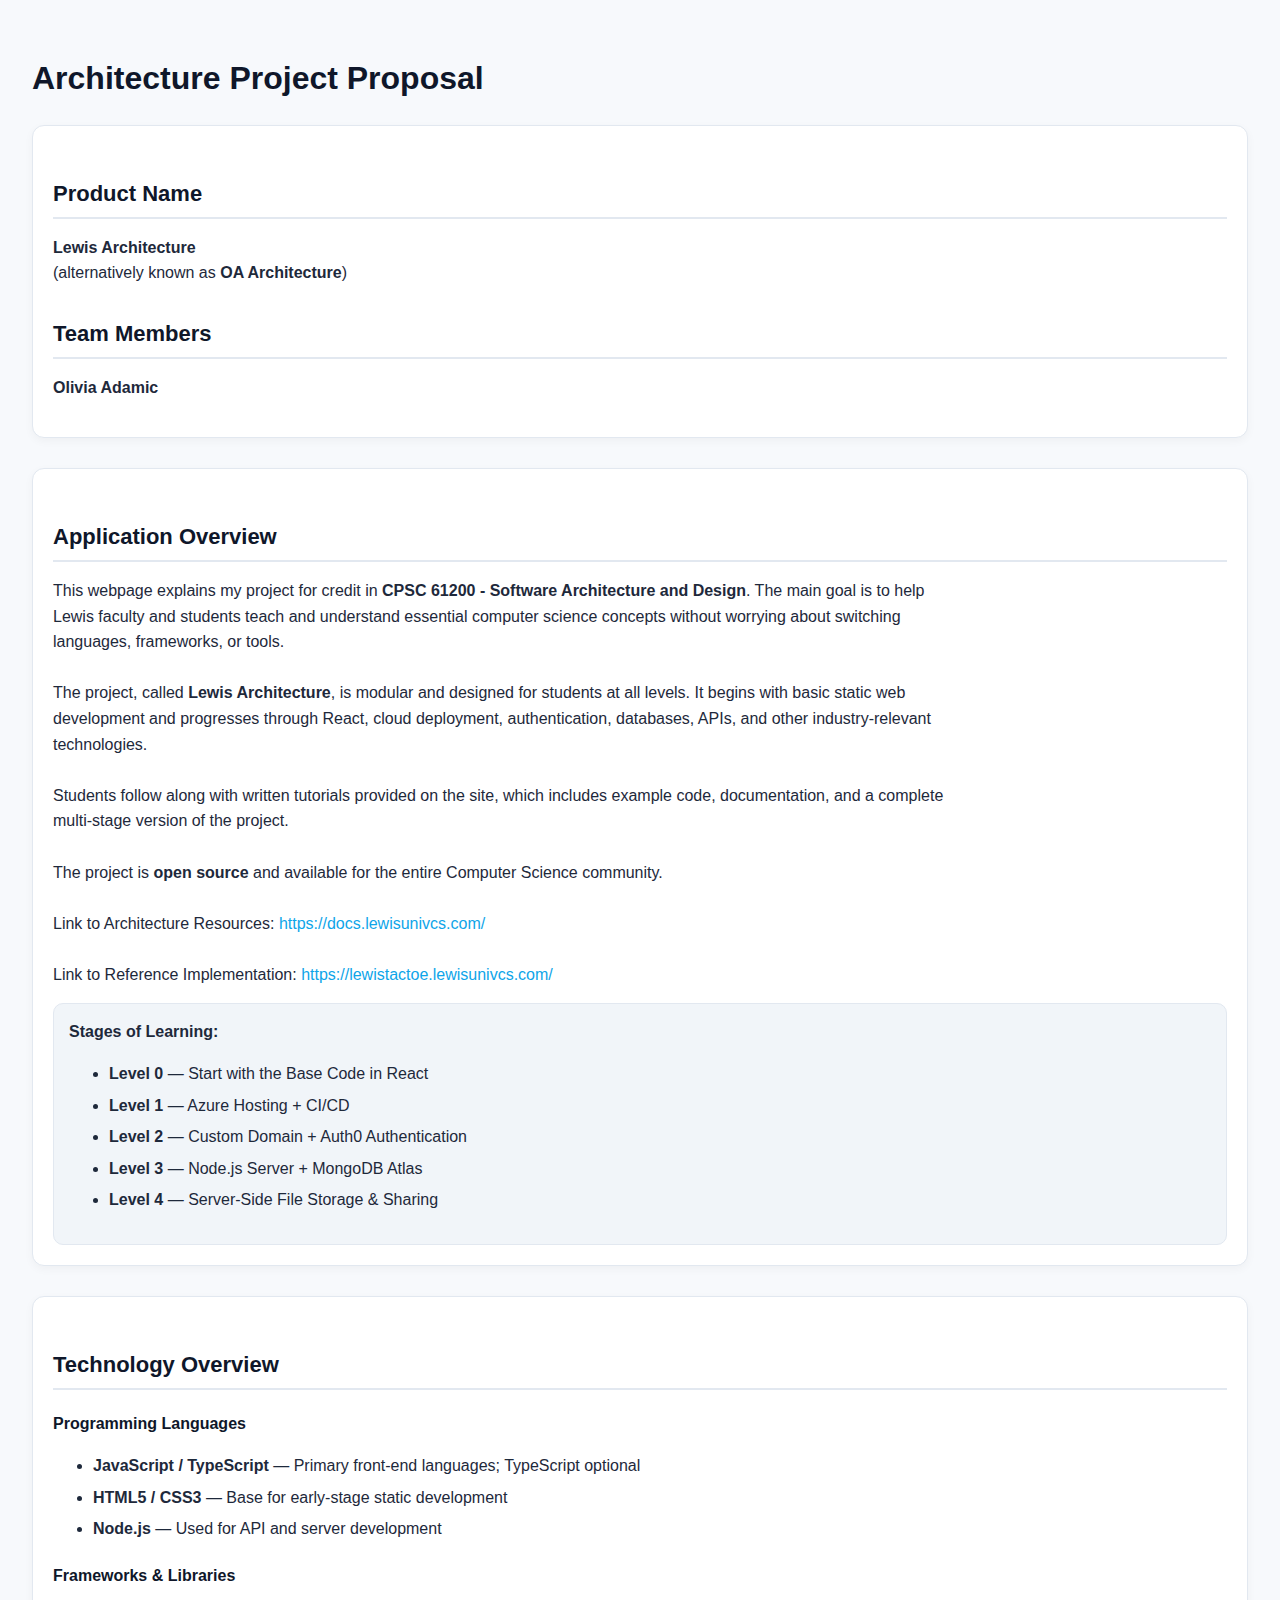
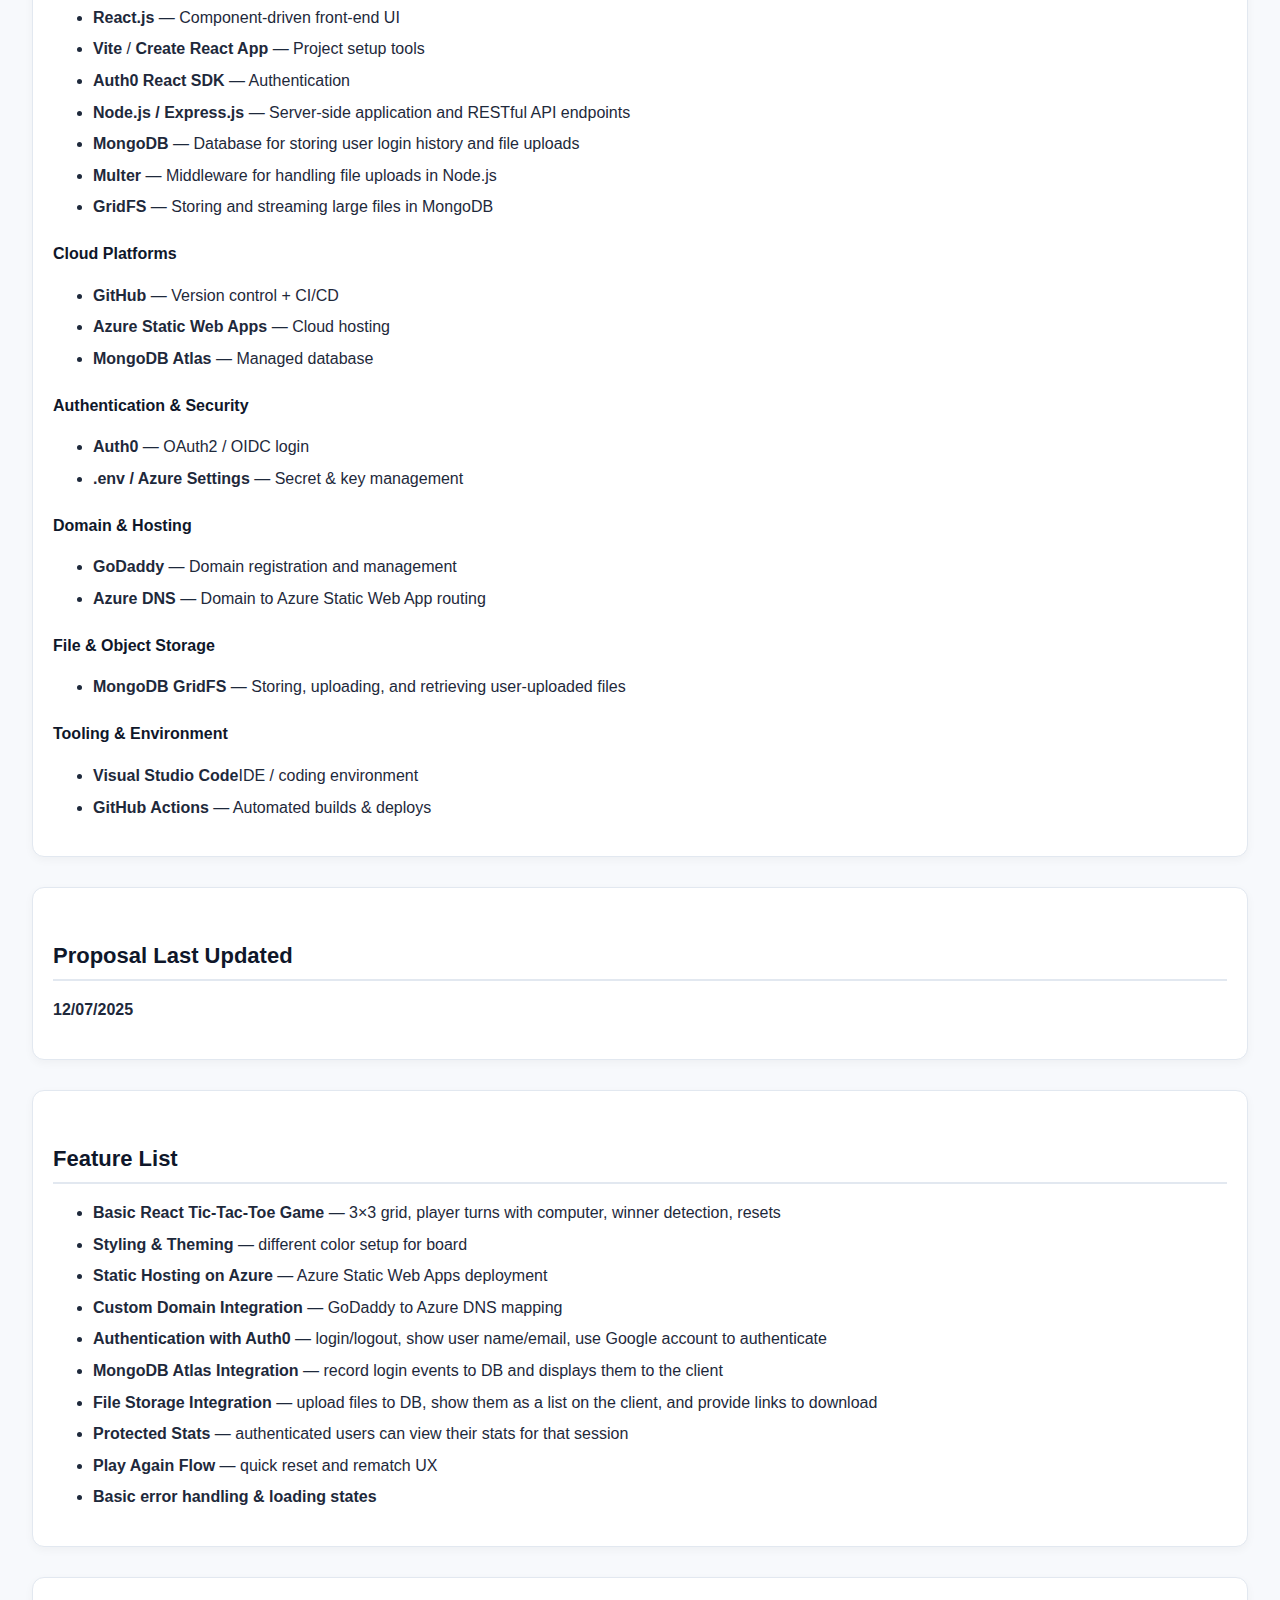
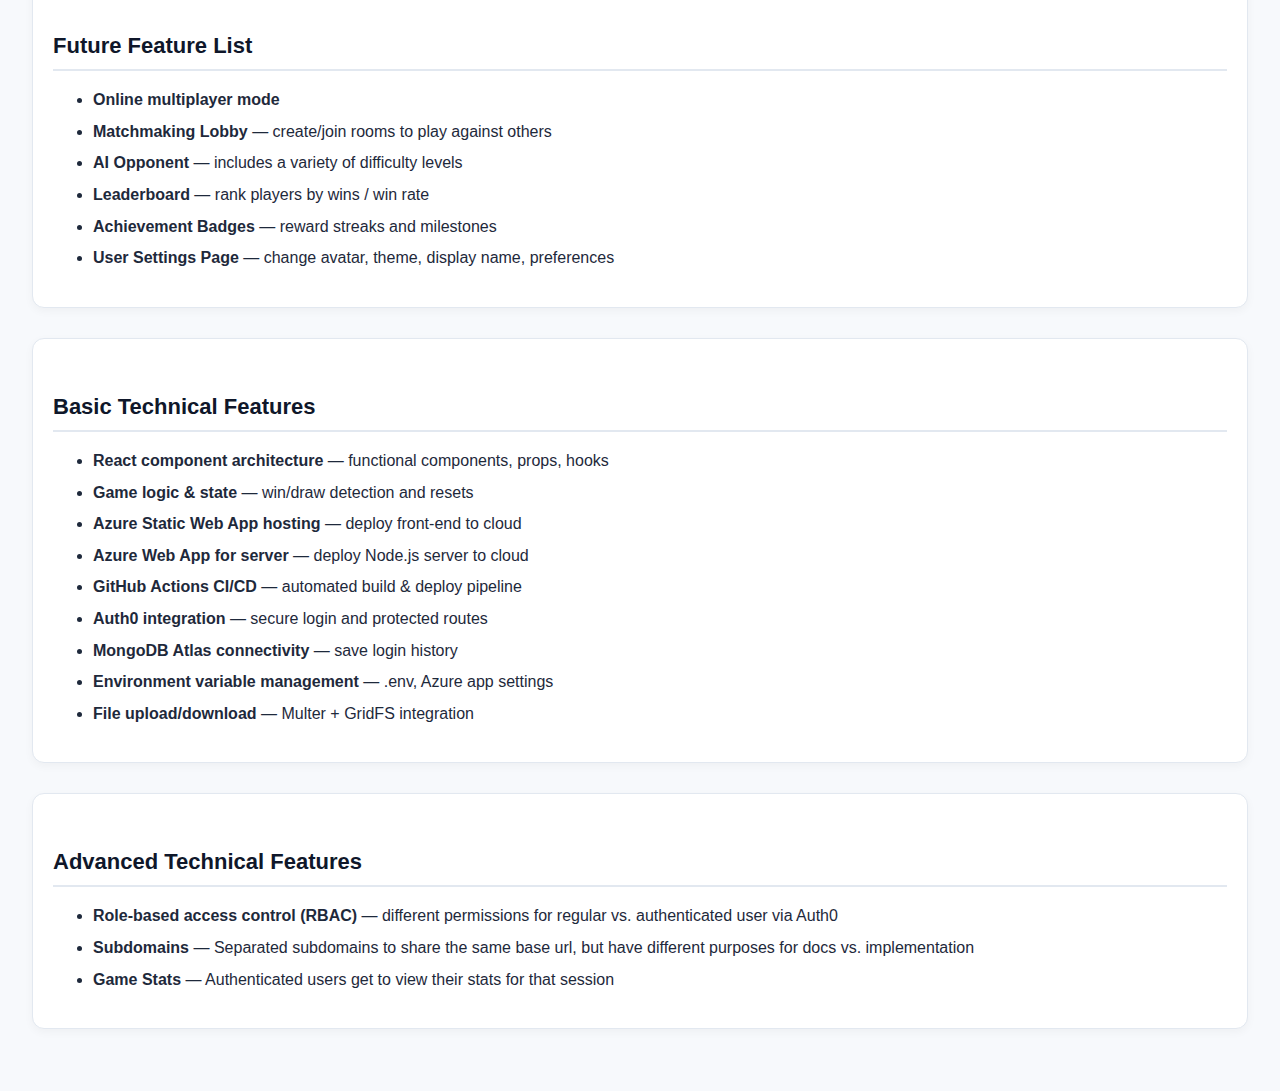
<file: index.html>
<!doctype html>
<html lang="en">
<head>
  <meta charset="UTF-8" />
  <title>Architecture Project Proposal</title>
  <link rel="stylesheet" href="styles.css">


</head>
<body>

  <h1>Architecture Project Proposal</h1>

  <div class="section">
    <h3>Product Name</h3>
    <p><strong>Lewis Architecture</strong>  
    <br>(alternatively known as <strong>OA Architecture</strong>)</p>

    <h3>Team Members</h3>
    <p><strong>Olivia Adamic</strong></p>
  </div>

  <div class="section">
    <h3>Application Overview</h3>
    <p>
      This webpage explains my project for credit in <strong>CPSC 61200 - Software Architecture and Design</strong>.
      The main goal is to help Lewis faculty and students teach and understand essential computer science
      concepts without worrying about switching languages, frameworks, or tools.  
      <br><br>
      The project, called <strong>Lewis Architecture</strong>, is modular and designed for students at all levels.  
      It begins with basic static web development and progresses through React, cloud deployment, authentication,
      databases, APIs, and other industry-relevant technologies.  
      <br><br>
      Students follow along with written tutorials provided on the site, which includes example code,
      documentation, and a complete multi-stage version of the project.  
      <br><br>
      The project is <strong>open source</strong> and available for the entire Computer Science community.
      <br><br>
      Link to Architecture Resources:  
      <a href="https://docs.lewisunivcs.com/">https://docs.lewisunivcs.com/</a>
      <br><br>
      Link to Reference Implementation:
      <a href="https://lewistactoe.lewisunivcs.com/">https://lewistactoe.lewisunivcs.com/</a>

    </p>

    <div class="level-list">
      <strong>Stages of Learning:</strong>
      <ul>
        <li><strong>Level 0</strong> — Start with the Base Code in React</li>
        <li><strong>Level 1</strong> — Azure Hosting + CI/CD</li>
        <li><strong>Level 2</strong> — Custom Domain + Auth0 Authentication</li>
        <li><strong>Level 3</strong> — Node.js Server + MongoDB Atlas</li>
        <li><strong>Level 4</strong> — Server-Side File Storage & Sharing</li>
      </ul>
    </div>
  </div>

  <div class="section">
    <h3>Technology Overview</h3>
    
    <h4>Programming Languages</h4>
    <ul>
      <li><strong>JavaScript / TypeScript</strong> — Primary front-end languages; TypeScript optional</li>
      <li><strong>HTML5 / CSS3</strong> — Base for early-stage static development</li>
      <li><strong>Node.js</strong> — Used for API and server development</li>
    </ul>

    <h4>Frameworks & Libraries</h4>
    <ul>
      <li><strong>React.js</strong> — Component-driven front-end UI</li>
      <li><strong>Vite</strong> / <strong>Create React App</strong> — Project setup tools</li>
      <li><strong>Auth0 React SDK</strong> — Authentication</li>
      <li><strong>Node.js / Express.js</strong> — Server-side application and RESTful API endpoints</li>
      <li><strong>MongoDB</strong> — Database for storing user login history and file uploads</li>
      <li><strong>Multer</strong> — Middleware for handling file uploads in Node.js</li>
      <li><strong>GridFS</strong> — Storing and streaming large files in MongoDB</li>
    </ul>

    <h4>Cloud Platforms</h4>
    <ul>
      <li><strong>GitHub</strong> — Version control + CI/CD</li>
      <li><strong>Azure Static Web Apps</strong> — Cloud hosting</li>
      <li><strong>MongoDB Atlas</strong> — Managed database</li>
    </ul>

    <h4>Authentication & Security</h4>
    <ul>
      <li><strong>Auth0</strong> — OAuth2 / OIDC login</li>
      <li><strong>.env / Azure Settings</strong> — Secret & key management</li>
    </ul>

    <h4>Domain & Hosting</h4>
    <ul>
      <li><strong>GoDaddy</strong> — Domain registration and management</li>
      <li><strong>Azure DNS</strong> — Domain to Azure Static Web App routing</li>
    </ul>

    <h4>File & Object Storage</h4>
    <ul>
      <li><strong>MongoDB GridFS</strong> — Storing, uploading, and retrieving user-uploaded files</li>
    </ul>

    <h4>Tooling & Environment</h4>
    <ul>
      <li><strong>Visual Studio Code</strong>IDE / coding environment</li>
      <li><strong>GitHub Actions</strong> — Automated builds & deploys</li>
    </ul>
  </div>

  <div class="section">
    <h3>Proposal Last Updated</h3>
    <p><strong>12/07/2025</strong></p>
  </div>

  <div class="section">
    <h3>Feature List</h3>
    <ul>
      <li><strong>Basic React Tic-Tac-Toe Game</strong> — 3×3 grid, player turns with computer, winner detection, resets</li>
      <li><strong>Styling & Theming</strong> — different color setup for board</li>
      <li><strong>Static Hosting on Azure</strong> — Azure Static Web Apps deployment</li>
      <li><strong>Custom Domain Integration</strong> — GoDaddy to Azure DNS mapping</li>
      <li><strong>Authentication with Auth0</strong> — login/logout, show user name/email, use Google account to authenticate</li>
      <li><strong>MongoDB Atlas Integration</strong> — record login events to DB and displays them to the client</li>
      <li><strong>File Storage Integration</strong> — upload files to DB, show them as a list on the client, and provide links to download</li>
      <li><strong>Protected Stats</strong> — authenticated users can view their stats for that session</li>
      <li><strong>Play Again Flow</strong> — quick reset and rematch UX</li>
      <li><strong>Basic error handling & loading states</strong></li>
    </ul>
  </div>

  <div class="section">
    <h3>Future Feature List</h3>
    <ul>
      <li><strong>Online multiplayer mode</strong></li>
      <li><strong>Matchmaking Lobby</strong> — create/join rooms to play against others</li>
      <li><strong>AI Opponent</strong> — includes a variety of difficulty levels</li>
      <li><strong>Leaderboard</strong> — rank players by wins / win rate</li>
      <li><strong>Achievement Badges</strong> — reward streaks and milestones</li>
      <li><strong>User Settings Page</strong> — change avatar, theme, display name, preferences</li>
    </ul>
  </div>

  <div class="section">
    <h3>Basic Technical Features</h3>
    <ul>
      <li><strong>React component architecture</strong> — functional components, props, hooks</li>
      <li><strong>Game logic & state</strong> — win/draw detection and resets</li>
      <li><strong>Azure Static Web App hosting</strong> — deploy front-end to cloud</li>
      <li><strong>Azure Web App for server</strong> — deploy Node.js server to cloud</li>
      <li><strong>GitHub Actions CI/CD</strong> — automated build & deploy pipeline</li>
      <li><strong>Auth0 integration</strong> — secure login and protected routes</li>
      <li><strong>MongoDB Atlas connectivity</strong> — save login history</li>
      <li><strong>Environment variable management</strong> — .env, Azure app settings</li>
      <li><strong>File upload/download</strong> — Multer + GridFS integration</li>
      
    </ul>
  </div>

  <div class="section">
    <h3>Advanced Technical Features</h3>
    <ul>
      <li><strong>Role-based access control (RBAC)</strong> — different permissions for regular vs. authenticated user via Auth0</li>
      <li><strong>Subdomains</strong> — Separated subdomains to share the same base url, but have different purposes for docs vs. implementation</li>
      <li><strong>Game Stats</strong> — Authenticated users get to view their stats for that session</li>

    </ul>
  </div>


</body>
</html>
</file>
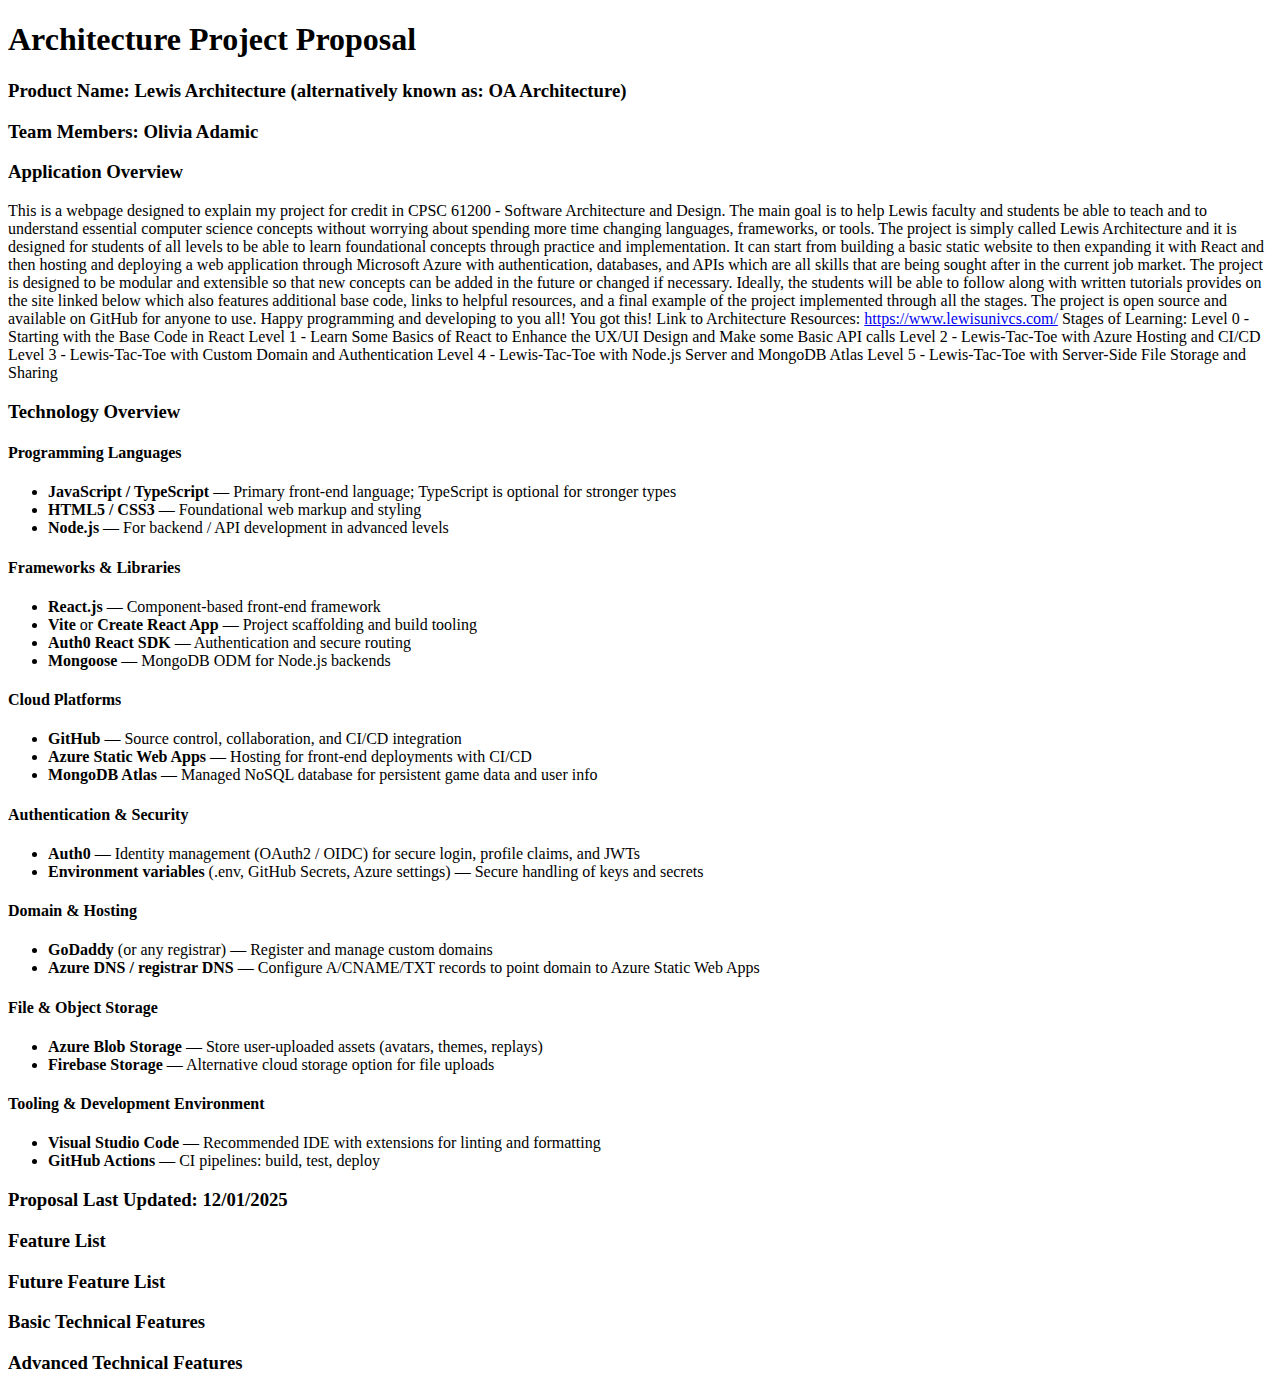
<file: src/index.html>
<!doctype html>
<html lang="en">
  <head>
    <meta charset="UTF-8" />
    <title>Architecture Project Proposal</title>

</head>
<body>
	<h1>Architecture Project Proposal</h1>
	<h3>Product Name: Lewis Architecture (alternatively known as: OA Architecture)</h3>
	<h3>Team Members: Olivia Adamic</h3>
	<h3>Application Overview</h3>
	<p>This is a webpage designed to explain my project for credit in CPSC 61200 - Software Architecture and Design. 
		The main goal is to help Lewis faculty and students be able to teach and to understand essential computer science
		concepts without worrying about spending more time changing languages, frameworks, or tools. The project is simply
		called Lewis Architecture and it is designed for students of all levels to be able to learn foundational concepts through 
		practice and implementation. It can start from building a basic static website to then expanding it with React and then 
		hosting and deploying a web application through Microsoft Azure with authentication, databases, and APIs which are all skills 
		that are being sought after in the current job market. The project is designed to be modular and extensible so that new 
		concepts can be added in the future or changed if necessary. 

		Ideally, the students will be able to follow along with written tutorials provides on the site linked below
		which also features additional base code, links to helpful resources, and a final example of the project 
		implemented through all the stages. The project is open source and available on GitHub for anyone to use. 
		Happy programming and developing to you all! You got this!

		Link to Architecture Resources: <a href="https://www.lewisunivcs.com/">https://www.lewisunivcs.com/</a>

		Stages of Learning: 
		Level 0 - Starting with the Base Code in React
		Level 1 - Learn Some Basics of React to Enhance the UX/UI Design and Make some Basic API calls
		Level 2 - Lewis-Tac-Toe with Azure Hosting and CI/CD
		Level 3 - Lewis-Tac-Toe with Custom Domain and Authentication 
		Level 4 - Lewis-Tac-Toe with Node.js Server and MongoDB Atlas
		Level 5 - Lewis-Tac-Toe with Server-Side File Storage and Sharing
	</p>
	<h3>Technology Overview</h3>
	  <h4>Programming Languages</h4>
      <ul>
        <li><strong>JavaScript / TypeScript</strong> — Primary front-end language; TypeScript is optional for stronger types</li>
        <li><strong>HTML5 / CSS3</strong> — Foundational web markup and styling</li>
        <li><strong>Node.js</strong> — For backend / API development in advanced levels</li>
      </ul>

      <h4>Frameworks & Libraries</h4>
      <ul>
        <li><strong>React.js</strong> — Component-based front-end framework</li>
        <li><strong>Vite</strong> or <strong>Create React App</strong> — Project scaffolding and build tooling</li>
        <li><strong>Auth0 React SDK</strong> — Authentication and secure routing</li>
        <li><strong>Mongoose</strong> — MongoDB ODM for Node.js backends</li>
      </ul>

      <h4>Cloud Platforms</h4>
      <ul>
        <li><strong>GitHub</strong> — Source control, collaboration, and CI/CD integration</li>
        <li><strong>Azure Static Web Apps</strong> — Hosting for front-end deployments with CI/CD</li>
        <li><strong>MongoDB Atlas</strong> — Managed NoSQL database for persistent game data and user info</li>
      </ul>

      <h4>Authentication & Security</h4>
      <ul>
        <li><strong>Auth0</strong> — Identity management (OAuth2 / OIDC) for secure login, profile claims, and JWTs</li>
        <li><strong>Environment variables</strong> (.env, GitHub Secrets, Azure settings) — Secure handling of keys and secrets</li>
      </ul>

      <h4>Domain & Hosting</h4>
      <ul>
        <li><strong>GoDaddy</strong> (or any registrar) — Register and manage custom domains</li>
        <li><strong>Azure DNS / registrar DNS</strong> — Configure A/CNAME/TXT records to point domain to Azure Static Web Apps</li>
      </ul>

      <h4>File & Object Storage</h4>
      <ul>
        <li><strong>Azure Blob Storage</strong> — Store user-uploaded assets (avatars, themes, replays)</li>
        <li><strong>Firebase Storage</strong> — Alternative cloud storage option for file uploads</li>
      </ul>

      <h4>Tooling & Development Environment</h4>
      <ul>
        <li><strong>Visual Studio Code</strong> — Recommended IDE with extensions for linting and formatting</li>
        <li><strong>GitHub Actions</strong> — CI pipelines: build, test, deploy</li>
      </ul>
	
	<h3>Proposal Last Updated: 12/01/2025</h3>
	<h3>Feature List</h3>
	
	<h3>Future Feature List</h3>
	<h3>Basic Technical Features</h3>
	<h3>Advanced Technical Features</h3>

</body>
</html>
</file>
<file: styles.css>
body {
    margin: 0;
    padding: 32px;
    font-family: Arial, Helvetica, sans-serif;
    background-color: #f7f9fc;
    color: #1e293b;
    line-height: 1.6;
}

h1, h2, h3, h4 {
    color: #0f172a;
    margin-bottom: 8px;
}

h1 {
    font-size: 32px;
    margin-bottom: 20px;
}

h3 {
    margin-top: 30px;
    font-size: 22px;
    border-bottom: 2px solid #e2e8f0;
    padding-bottom: 6px;
}

p, ul {
    max-width: 900px;
}

ul li {
    margin-bottom: 6px;
}

a {
    color: #0ea5e9;
    text-decoration: none;
}

a:hover {
    text-decoration: underline;
}

.section {
    margin-bottom: 30px;
    padding: 20px;
    background: white;
    border-radius: 12px;
    border: 1px solid #e2e8f0;
    box-shadow: 0 3px 10px rgba(0, 0, 0, 0.04);
}

.level-list {
    background: #f1f5f9;
    padding: 15px;
    border-radius: 10px;
    border: 1px solid #e2e8f0;
    margin-top: 10px;
}

footer {
    margin-top: 40px;
    font-size: 14px;
    color: #475569;
}
</file>
